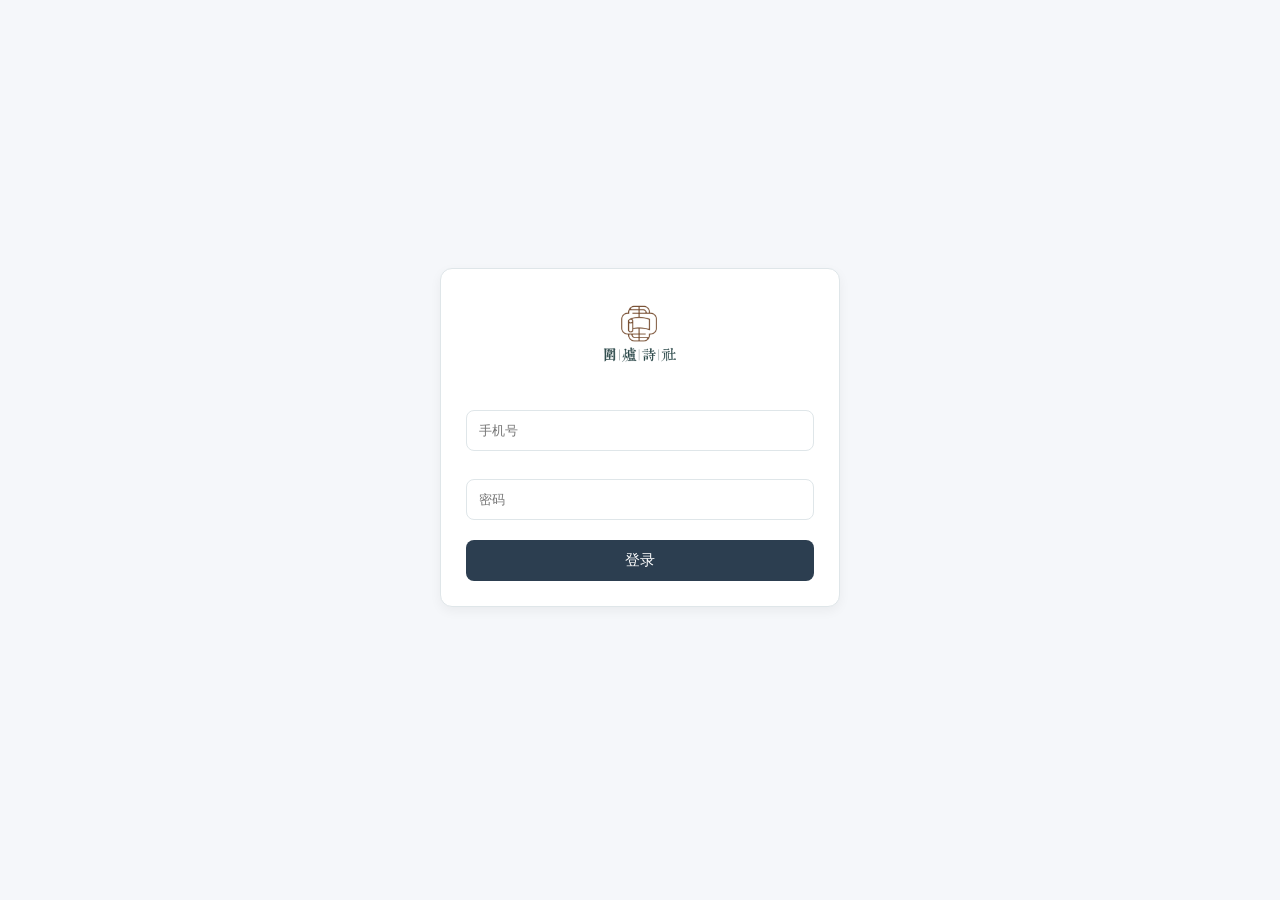
<file: static/index.html>
<!DOCTYPE html>
<html lang="zh-CN">
<head>
    <meta charset="UTF-8">
    <meta name="viewport" content="width=device-width, initial-scale=1.0, maximum-scale=1.0, user-scalable=no">
    <title>围炉诗社</title>
    <link rel="stylesheet" href="/static/style.css">
</head>
<body>
    <!-- Login Section -->
    <section id="login-section" style="display: flex; height: 100vh; justify-content: center; align-items: center; background: var(--bg);">
        <div class="card" style="width: 100%; max-width: 400px; text-align: center;">
            <div style="margin-bottom: 20px;">
                <img src="/static/logo.png" alt="Logo" style="height: 80px;">
            </div>
            <input type="text" id="login-phone" placeholder="手机号">
            <input type="password" id="login-password" placeholder="密码">
            <button onclick="login()" style="width: 100%;">登录</button>
        </div>
    </section>

    <!-- Main Content (Hidden by default) -->
    <div id="main-app" style="display: none;">
        <nav class="navbar">
            <div class="container nav-container">
                <a href="#" class="brand" onclick="showSection('home')">
                    <img src="/static/logo.png" alt="Logo" class="nav-logo">
                </a>
                <div class="nav-links">
                    <a href="#" onclick="showSection('activities')">活动</a>
                    <a href="#" onclick="showSection('poems')">藏诗阁</a>
                    <a href="#" onclick="showSection('tasks')">事务</a>
                    <a href="#" onclick="showSection('finance')">财务</a>
                    <a href="#" onclick="showSection('members')">社员</a>
                    <a href="#" onclick="showSection('admin')">系统</a>
                    <a href="#" onclick="logout()" style="color: #e74c3c;">退出</a>
                </div>
            </div>
        </nav>

        <main class="container">
        
        <!-- Global Search Bar -->
        <div class="search-container">
            <input type="text" id="global-search-input" placeholder="搜索 活动 / 藏诗阁 / 事务 ..." style="width: 100%; padding: 12px; box-sizing: border-box; border: 1px solid #ddd; border-radius: 8px; font-size: 16px; box-shadow: 0 2px 4px rgba(0,0,0,0.05);">
        </div>

        <!-- Search Results Section (Hidden by default) -->
        <section id="search-results-section" style="display:none;">
            <h3>搜索结果</h3>
            <div id="search-results-container"></div>
        </section>

        <!-- Home Section -->
        <section id="home" class="active">
            <div class="card" style="margin-bottom: 20px;">
                <h3>近期活动</h3>
                <div id="home-activities-list">加载中...</div>
            </div>

            <div class="card">
                <h3>今日推荐</h3>
                <div id="daily-poem">加载中...</div>
            </div>
        </section>

        <!-- Admin Section -->
        <section id="admin" style="display:none;">
            <h2>后台管理仪表盘</h2>
            <div class="card">
                <h3>设备状态</h3>
                <div class="grid dashboard-grid">
                    <div class="dash-item">
                        <span>设备名称</span>
                        <strong id="admin-platform">-</strong>
                    </div>
                    <div class="dash-item">
                        <span>总存储 (Flash)</span>
                        <strong id="admin-total-storage">-</strong>
                    </div>
                    <div class="dash-item">
                        <span>剩余存储</span>
                        <strong id="admin-free-storage">-</strong>
                    </div>
                    <div class="dash-item">
                        <span>当前内存 (RAM)</span>
                        <strong id="admin-ram">-</strong>
                    </div>
                </div>
            </div>

            <div class="card" style="margin-top:20px;" id="admin-custom-fields">
                <h3>社员资料自定义字段管理</h3>
                <p style="color:#666; font-size:0.9em;">此处可定义所有社员的额外资料字段。</p>
                <div id="settings-fields-list" style="margin-bottom:15px;">Loading...</div>
                <div style="display:flex; gap:10px;">
                    <input type="text" id="new-field-label" placeholder="输入新字段名称 (如: 微信号)" style="flex:1">
                    <select id="new-field-type" style="width: 100px;">
                        <option value="text">文本</option>
                        <option value="number">数字</option>
                        <option value="date">日期</option>
                        <option value="email">邮箱</option>
                    </select>
                    <button onclick="addCustomFieldInput()">添加字段</button>
                </div>
            </div>
        </section>

        <!-- Poems Section -->
        <section id="poems" style="display:none;">
            <div class="header-row">
                <h2>藏诗阁</h2>
                <button onclick="openPoemModal()">撰写新作品</button>
            </div>
            
            <div id="poem-list"></div>
            
            <div style="text-align: center; margin-top: 15px;">
                <button id="poem-load-more" onclick="showAllPoems()" style="display:none; width: 100%; padding: 10px; background: #f5f5f5; border: 1px solid #ddd; color: #666; border-radius: 8px;">查看更多作品</button>
            </div>
        </section>

        <!-- Activities Section -->
        <section id="activities" style="display:none;">
            <div class="header-row">
                <h2>诗社活动</h2>
                <button onclick="openActivityModal()" id="btn-add-activity" style="display:none;">发起活动</button>
            </div>
            <div id="activity-list"></div>
        </section>

        <!-- Finance Section -->
        <section id="finance" style="display:none;">
            <div class="header-row">
                <h2>财务公示</h2>
                <button onclick="toggleModal('modal-finance')">记一笔</button>
            </div>
            <div class="card stats-card">
                <div class="stat-item">
                    <h4>总收入</h4>
                    <span id="total-income" class="money plus">0</span>
                </div>
                <div class="stat-item">
                    <h4>总支出</h4>
                    <span id="total-expense" class="money minus">0</span>
                </div>
                <div class="stat-item">
                    <h4>结余</h4>
                    <span id="balance" class="money">0</span>
                </div>
            </div>
            <table class="table">
                <thead><tr><th>日期</th><th>摘要</th><th>金额</th><th>经办</th></tr></thead>
                <tbody id="finance-list"></tbody>
            </table>
        </section>

        <!-- Tasks Section -->
        <section id="tasks" style="display:none;">
            <h2>事务与积分</h2>
            <div id="task-list"></div>
        </section>

        <!-- Members Section -->
        <section id="members" style="display:none;">
            <div class="header-row">
                <h2>社员名录</h2>
                <button onclick="openMemberModal()" id="btn-add-member" style="display:none;">录入社员</button>
            </div>
            <div id="member-list" class="grid"></div>
        </section>
    </main>

    <!-- Modals -->
    <div id="modal-poem" class="modal">
        <div class="modal-content">
            <span class="close" onclick="toggleModal('modal-poem')">&times;</span>
            <h3>发布新作</h3>
            <input type="text" id="p-title" placeholder="诗名/标题">
            <textarea id="p-content" placeholder="正文" rows="6"></textarea>
            <select id="p-type">
                <option>绝句</option>
                <option>律诗</option>
                <option>词</option>
                <option>现代诗</option>
                <option>文章</option>
            </select>
            <input type="datetime-local" id="p-date" placeholder="发布时间">
            
            <div id="poem-modal-actions" style="display:flex; justify-content:flex-end; gap:10px; margin-top:15px;">
                <!-- Buttons injected by JS -->
            </div>
        </div>
    </div>

    <div id="modal-finance" class="modal">
        <div class="modal-content">
            <span class="close" onclick="toggleModal('modal-finance')">&times;</span>
            <h3>财务记账</h3>
            <select id="f-type">
                <option value="income">收入</option>
                <option value="expense">支出</option>
            </select>
            <input type="number" id="f-amount" placeholder="金额">
            <input type="text" id="f-summary" placeholder="摘要">
            <input type="text" id="f-handler" placeholder="经办人">
            <button onclick="submitFinance()">提交</button>
        </div>
    </div>

    <div id="modal-member" class="modal">
        <div class="modal-content">
            <span class="close" onclick="toggleModal('modal-member')">&times;</span>
            <h3>录入新社员</h3>
            <input type="text" id="m-name" placeholder="姓名">
            <input type="text" id="m-alias" placeholder="雅号/花名">
            <input type="text" id="m-phone" placeholder="手机号 (用于登录)">
            <input type="text" id="m-password" placeholder="初始密码">
            <select id="m-role">
                <option value="member">普通社员</option>
                <option value="director">理事</option>
                <option value="finance">财务</option>
                <option value="admin">管理员</option>
                <option value="super_admin">超级管理员</option>
            </select>
            <input type="number" id="m-points" placeholder="初始积分 (默认0)">
            <div id="m-custom-fields-container" style="margin: 10px 0; border-top: 1px solid #eee; padding-top: 10px;"></div>
            <button onclick="submitMember()">保存</button>
        </div>
    </div>

    <div id="modal-activity" class="modal">
        <div class="modal-content">
            <span class="close" onclick="toggleModal('modal-activity')">&times;</span>
            <h3>发起活动</h3>
            <input type="text" id="act-title" placeholder="活动主题">
            <textarea id="act-desc" placeholder="活动详情/说明" rows="6"></textarea>
            <input type="datetime-local" id="act-date" placeholder="时间">
            <input type="text" id="act-location" placeholder="活动地点">
            <select id="act-status">
                <option value="筹备中">筹备中</option>
                <option value="报名中">报名中</option>
                <option value="进行中">进行中</option>
                <option value="已结束">已结束</option>
            </select>
            <button onclick="submitActivity()">发布</button>
        </div>
    </div>

    <!-- Read-Only Activity Detail Modal -->
    <div id="modal-activity-view" class="modal">
        <div class="modal-content">
            <span class="close" onclick="toggleModal('modal-activity-view')">&times;</span>
            <h3 id="view-act-title" style="margin-top:10px; margin-bottom:20px; padding-right:30px; line-height:1.4;"></h3>
            <!-- Combined Info Area -->
            <div id="view-act-container" style="color:#444;"></div>
            
            <div style="margin-top:20px; padding-top:20px; border-top:1px solid #eee; text-align:right; display:flex; justify-content:space-between; align-items:center;">
                <div id="view-act-actions"></div>
                <span id="view-act-status" class="points-badge" style="float:none;"></span>
            </div>
        </div>
    </div>
    
    </div> <!-- Close main-app div -->
    <script src="/static/app.js"></script>
</body>
</html>
</file>
<file: static/style.css>
/* Modern Minimalist Theme Refined */
:root {
    --primary: #2c3e50;
    --accent: #008080;
    --bg: #f5f7fa;
    --card-bg: #ffffff;
    --text: #2d3436;
    --text-muted: #636e72;
    --border: #dfe6e9;
    --radius: 12px;
    --shadow: 0 4px 12px rgba(0,0,0,0.05);
}

* { box-sizing: border-box; }

body { 
    font-family: -apple-system, BlinkMacSystemFont, "Segoe UI", Roboto, "Helvetica Neue", Arial, sans-serif;
    background: var(--bg);
    color: var(--text);
    margin: 0;
    padding: 0;
    line-height: 1.6;
}

/* Navbar */
.navbar { 
    background: rgba(255, 255, 255, 0.95); /* More opaque */
    backdrop-filter: blur(10px);
    border-bottom: 1px solid var(--border);
    padding: 1rem 0; /* Increased padding */
    position: sticky;
    top: 0;
    z-index: 1000;
    box-shadow: 0 2px 10px rgba(0,0,0,0.05); /* Stronger shadow */
    margin-bottom: 20px; /* Force spacing below navbar */
}

.container { max-width: 1100px; margin: 0 auto; padding: 0 20px; }

.nav-container { display: flex; justify-content: space-between; align-items: center; }

.brand { 
    font-size: 1.5rem; 
    font-weight: 700; 
    color: var(--primary); 
    text-decoration: none; 
    display: flex; 
    align-items: center; 
    gap: 12px;
}

.nav-logo {
    height: 60px; /* Increased size */
    width: auto;
    display: block;
}

.nav-links a { 
    color: var(--text-muted); 
    text-decoration: none; 
    margin-left: 20px; 
    font-weight: 500;
    padding: 8px 12px;
    border-radius: 6px;
    transition: all 0.2s;
}
.nav-links a:hover { 
    background: rgba(0,0,0,0.03);
    color: var(--primary); 
}

/* Main Layout */
main { 
    margin-top: 60px; /* Increased top margin for better spacing */
    padding-top: 20px;
}

.section { display: none; }
.section.active { 
    display: block; 
    animation: fadeIn 0.4s ease-out; 
}
@keyframes fadeIn {
    from { opacity: 0; transform: translateY(10px); }
    to { opacity: 1; transform: translateY(0); }
}

.card { 
    background: var(--card-bg); 
    padding: 25px; 
    border-radius: var(--radius); 
    box-shadow: var(--shadow); 
    border: 1px solid var(--border);
    margin-bottom: 25px; 
}

h2 { 
    color: var(--primary); 
    font-weight: 700; 
    margin-top: 0; 
    margin-bottom: 1.2rem;
    font-size: 1.5rem;
}
h3 { margin-top: 0; font-weight: 600; color: var(--text); }
h4 { color: var(--text-muted); font-weight: 500; margin-top: 0;}

/* Forms */
input, select, textarea { 
    width: 100%; 
    padding: 12px; 
    margin: 8px 0 20px; 
    border: 1px solid var(--border); 
    border-radius: 8px; 
    font-family: inherit;
    transition: border-color 0.2s;
    resize: none; 
    background-color: #fff; /* Force white background */
    color: var(--text);     /* Force standard text color */
    appearance: none;       /* Remove native styling (iOS grey bg) */
    -webkit-appearance: none; 
}
input:focus, select:focus, textarea:focus {
    outline: none;
    border-color: var(--accent);
}

/* Custom Select Arrow */
select {
    background-image: url("data:image/svg+xml;charset=UTF-8,%3csvg xmlns='http://www.w3.org/2000/svg' viewBox='0 0 24 24' fill='none' stroke='%23666' stroke-width='2' stroke-linecap='round' stroke-linejoin='round'%3e%3cpolyline points='6 9 12 15 18 9'%3e%3c/polyline%3e%3c/svg%3e");
    background-repeat: no-repeat;
    background-position: right 10px center;
    background-size: 16px;
    padding-right: 30px;
}

button { 
    background: var(--primary); 
    color: white; 
    border: none; 
    padding: 10px 20px; 
    border-radius: 8px; 
    cursor: pointer; 
    font-size: 0.95rem;
    font-weight: 500;
    transition: transform 0.1s, opacity 0.2s;
}
button:hover { opacity: 0.9; transform: translateY(-1px); }
button:active { transform: translateY(0); }

/* Dashboard */
.dashboard-grid {
    display: grid;
    grid-template-columns: repeat(auto-fit, minmax(250px, 1fr));
    gap: 20px;
}
.dash-item {
    background: white;
    padding: 25px;
    border-radius: var(--radius);
    border: 1px solid var(--border);
    text-align: center;
    box-shadow: var(--shadow);
}
.dash-item span { display: block; color: var(--text-muted); font-size: 0.9rem; margin-bottom: 5px; text-transform: uppercase; letter-spacing: 0.5px;}
.dash-item strong { display: block; font-size: 2rem; color: var(--primary); font-weight: 800;}

/* Lists & Tables */
.header-row { 
    display: flex; 
    justify-content: space-between; 
    align-items: center; 
    margin-bottom: 20px; 
    padding-bottom: 15px;
    border-bottom: 1px solid var(--border);
}

.table-responsive { overflow-x: auto; }
.table { width: 100%; border-collapse: collapse; font-size: 0.95rem; }
.table th { text-align: left; padding: 12px 15px; color: var(--text-muted); font-weight: 600; border-bottom: 2px solid var(--border); }
.table td { padding: 12px 15px; border-bottom: 1px solid var(--border); }
.money { font-family: "SF Mono", "Menlo", monospace; font-weight: 600; }
.plus { color: #27ae60; }
.minus { color: #e74c3c; }

/* Members Grid */
.grid { 
    display: grid; 
    grid-template-columns: repeat(auto-fill, minmax(180px, 1fr)); 
    gap: 20px; 
}
.member-card { 
    text-align: center; 
    border: 1px solid var(--border); 
    padding: 20px; 
    border-radius: var(--radius); 
    background: white; 
    transition: box-shadow 0.2s;
}
.member-card:hover { box-shadow: var(--shadow); }
.member-avatar { font-size: 2.5rem; margin-bottom: 10px; display: block; }
.member-role { font-size: 0.85rem; color: var(--text-muted); display: block; margin-top: 5px; }
.points-badge { 
    background: #e1f5fe; 
    color: #0288d1; 
    padding: 4px 10px; 
    border-radius: 20px; 
    font-size: 0.8rem; 
    font-weight: 600;
    display: inline-block;
    margin-top: 8px;
}
.delete-btn {
    background: transparent;
    color: #e74c3c;
    border: 1px solid #fadbd8;
    padding: 4px 10px;
    font-size: 0.8rem;
    margin-top: 10px;
}
.delete-btn:hover { background: #fdedec; }

/* Poems */
.poem-card { 
    padding: 30px; 
    background: white;
    border-radius: var(--radius);
}
.poem-card blockquote {
    border-left: 4px solid var(--accent);
    margin: 0;
    padding-left: 20px;
}
.poem-card::before { display: none; } /* Remove old icon */
.poem-body { 
    white-space: pre-wrap; 
    line-height: 1.8; 
    font-size: 1.1rem;
    color: #2d3436;
    font-family: "Georgia", serif; /* Serif for poems looks better */
}
.poem-meta { 
    display: flex;
    justify-content: space-between;
    margin-top: 20px;
    padding-top: 15px;
    border-top: 1px solid var(--border);
    color: var(--text-muted);
    font-size: 0.9rem;
}

/* Modal */
.modal { 
    display: none; 
    position: fixed; 
    top: 0; 
    left: 0; 
    width: 100%; 
    height: 100%; 
    background: rgba(0,0,0,0.3); /* Slightly lighter base */
    backdrop-filter: blur(8px); /* Frosted glass effect */
    -webkit-backdrop-filter: blur(8px); /* Safari support */
    z-index: 2000; 
    overflow-y: auto; 
    -webkit-overflow-scrolling: touch; 
}
.modal-content { 
    position: relative;
    background: white; 
    margin: 40px auto; 
    padding: 30px; 
    width: 90%; 
    max-width: 500px; 
    border-radius: 16px; 
    box-shadow: 0 15px 40px rgba(0,0,0,0.2);
    animation: slideUp 0.3s;
}

.close {
    position: absolute;
    top: 15px;
    right: 15px;
    width: 32px;
    height: 32px;
    background: #f1f3f5;
    color: #636e72;
    border-radius: 50%;
    text-align: center;
    line-height: 32px;
    font-size: 20px;
    cursor: pointer;
    transition: all 0.2s ease;
    display: flex; /* Centering fix */
    align-items: center;
    justify-content: center;
}
.close:hover {
    background: #e74c3c;
    color: white;
    transform: rotate(90deg);
}

@keyframes slideUp { from { transform: translateY(20px); opacity: 0; } to { transform: translateY(0); opacity: 1; } }

/* Stats Widget */
.stats-card { 
    display: flex; 
    justify-content: space-between; 
    background: white;
    padding: 10px;
}
.stat-item { flex: 1; text-align: center; border-right: 1px solid var(--border); }
.stat-item:last-child { border-right: none; }
.stat-item h4 { font-size: 0.75rem; text-transform: uppercase; letter-spacing: 1px; color: var(--text-muted); margin-bottom: 5px; }
.stat-item span { font-size: 1.2rem; font-weight: 700; color: var(--primary); }

/* Tasks */
.task-item {
    display: flex;
    justify-content: space-between;
    align-items: center;
}
.task-reward {
    color: #e67e22; /* Gold/Orange */
    font-weight: bold;
}

/* Mobile Optimizations */
@media (max-width: 600px) {
    .navbar {
        padding: 10px 0;
    }
    
    .nav-container {
        flex-direction: column;
        align-items: flex-start;
    }

    .brand {
        margin-bottom: 10px;
        width: 100%;
        justify-content: center;
    }
    
    .nav-links {
        display: flex;
        width: 100%;
        overflow-x: auto; /* Horizontal Scroll */
        white-space: nowrap;
        padding-bottom: 5px;
        -webkit-overflow-scrolling: touch;
        gap: 10px;
        justify-content: flex-start; /* Start from left */
    }

    .nav-links a {
        margin-left: 0;
        margin-right: 10px;
        background: #f1f3f5;
        padding: 8px 16px;
        font-size: 0.9rem;
        flex-shrink: 0; /* Prevent shrinking */
    }

    .main-app {
        margin-top: 20px;
    }

    .stats-card { flex-wrap: wrap; }
    .stat-item { width: 50%; border-bottom: 1px solid var(--border); padding: 10px 0; border-right: none;}
    .stat-item:nth-child(even) { border-left: 1px solid var(--border); }
    
    /* Improve spacing on mobile */
    main {
        margin-top: 20px; /* Reset */
        padding-top: 20px;
    }
}

/* Prevent Zoom on Mobile Inputs */
@media screen and (max-width: 768px) {
    input, select, textarea {
        font-size: 16px !important;
    }
}
</file>
